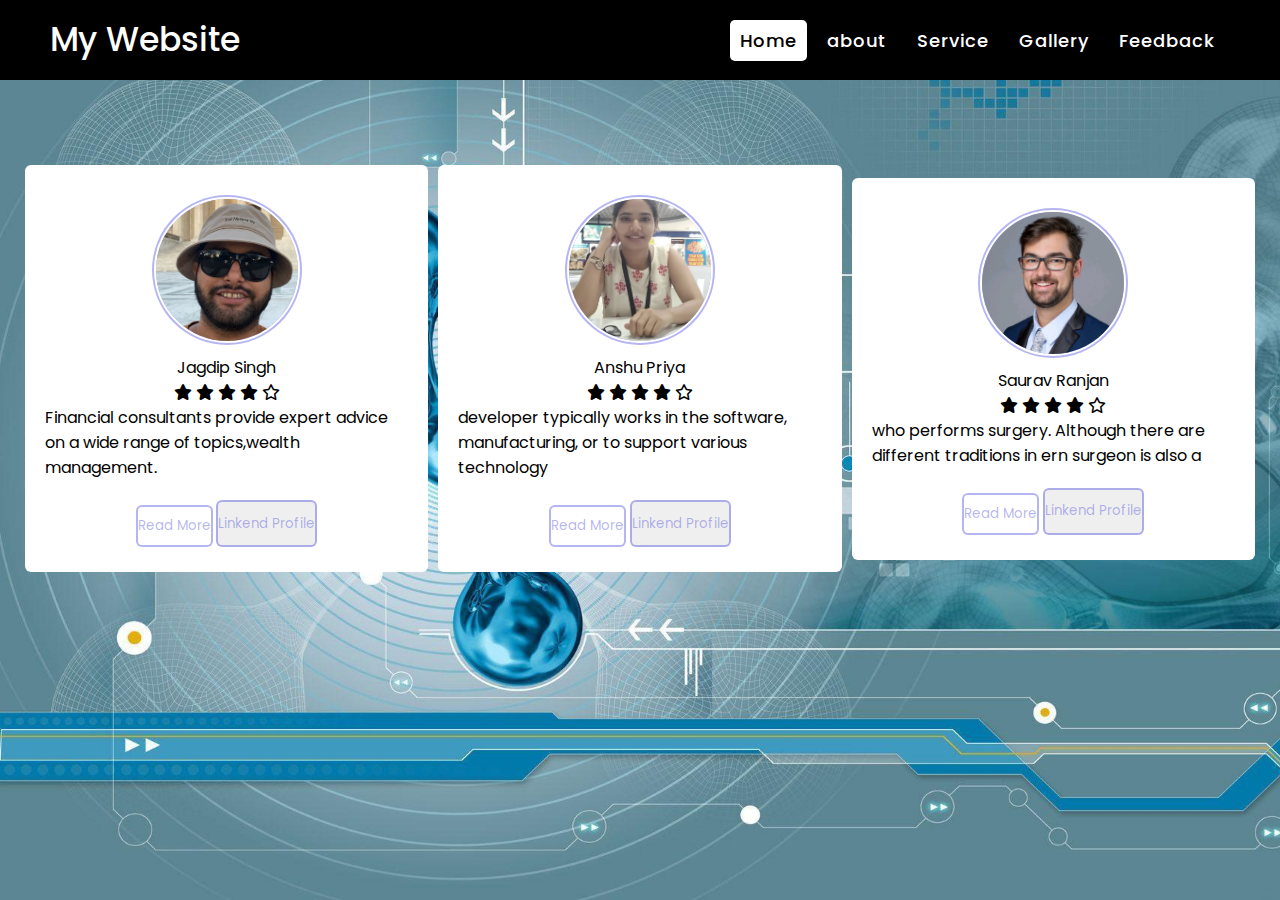
<file: index.html>
<!DOCTYPE html>
<html lang="en">

<head>
    <meta charset="UTF-8" />
    <meta http-equiv="X-UA-Compatible" content="IE=edge">
    <meta name="viewport" content="width=device-width, initial-scale=1">
    <title>Responsive Navigation menu</title>
    <link rel="stylesheet" href="style/responsivemenubar.css">
    <!-- Boxicons CSS -->
    <link rel="stylesheet" href="https://cdnjs.cloudflare.com/ajax/libs/font-awesome/6.5.1/css/all.min.css">
</head>
<body>
    <nav>
        <div class="logo">My Website</div>
        <input type="checkbox" id="click">
        <label for="click" class="menu-button">
            <i class="fa-solid fa-bars"></i>
        </label>
        <ul>
            <li><a href="#" class="active">Home</a></li>  
            <li><a href="#">about</a></li>  
            <li><a href="#">Service</a></li>  
            <li><a href="#">Gallery</a></li>
            <li><a href="#">Feedback</a></li>            
          </ul>
        </nav>


        <div class="container">
           <div class="box">
            <div class="image">
                <img src="image/jagi.png" alt="">
            </div>
            <div class="name">Jagdip Singh</div>
            <div class="rating">
                <i class="fa-solid fa-star"></i>
                <i class="fa-solid fa-star"></i>
                <i class="fa-solid fa-star"></i>
                <i class="fa-solid fa-star"></i>
                <i class="fa-regular fa-star"></i>
            </div>
            <p>Financial consultants provide expert advice on a wide range
             of topics,wealth management.</p>
            <div class="btns">
                <button>Read More</button>
                <button>Linkend Profile</button>
            </div>
           </div>
           <!-- second -->
           <div class="box">
            <div class="image">
                <img src="image/profilePic.png" alt="">
            </div>
            <div class="name">Anshu Priya</div>
            <div class="rating">
                <i class="fa-solid fa-star"></i>
                <i class="fa-solid fa-star"></i>
                <i class="fa-solid fa-star"></i>
                <i class="fa-solid fa-star"></i>
                <i class="fa-regular fa-star"></i>
            </div>
            <p>developer typically works in the software,
                 manufacturing, or to support various technology</p>
            <div class="btns">
                <button>Read More</button>
                <button>Linkend Profile</button>               
            </div>
           </div>
           <!-- third -->
           <div class="box">
            <div class="image">
                <img src="image/profileCart.jpg" alt="">
            </div>
            <div class="name">Saurav Ranjan</div>
            <div class="rating">
                <i class="fa-solid fa-star"></i>
                <i class="fa-solid fa-star"></i>
                <i class="fa-solid fa-star"></i>
                <i class="fa-solid fa-star"></i>
                <i class="fa-regular fa-star"></i>
            </div>
            <p> who performs surgery. Although there are different traditions
                 in ern surgeon is also a 
                  </p>
            <div class="btns">
                <button>Read More</button>
                <button>Linkend Profile</button>
            </div>
           </div>

        </div>

</body>
</html>
</file>
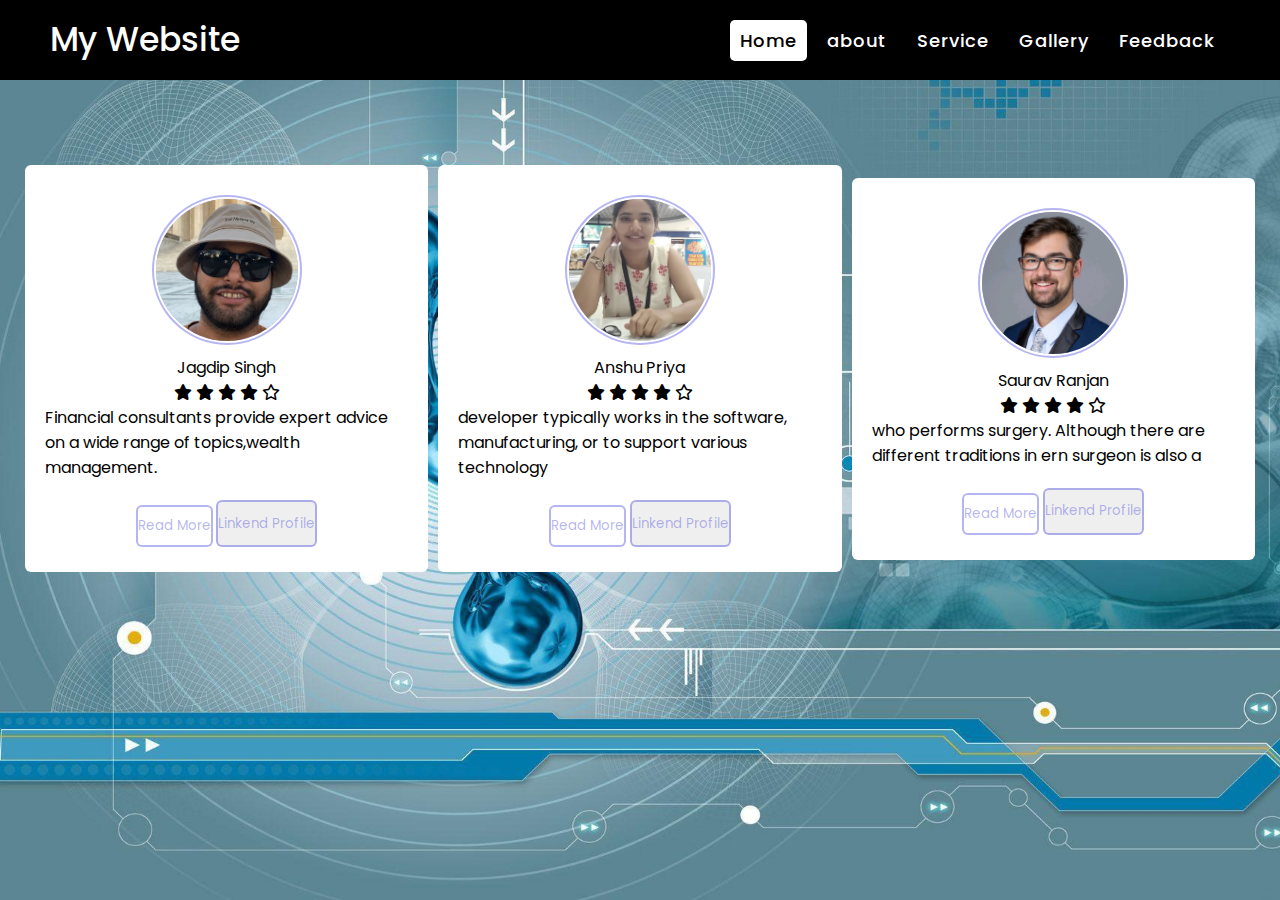
<file: responsivemenubar.html>
<!DOCTYPE html>
<html lang="en">

<head>
    <meta charset="UTF-8" />
    <meta http-equiv="X-UA-Compatible" content="IE=edge">
    <meta name="viewport" content="width=device-width, initial-scale=1">
    <title>Responsive Navigation menu</title>
    <link rel="stylesheet" href="style/responsivemenubar.css">
    <!-- Boxicons CSS -->
    <link rel="stylesheet" href="https://cdnjs.cloudflare.com/ajax/libs/font-awesome/6.5.1/css/all.min.css">
</head>
<body>
    <nav>
        <div class="logo">My Website</div>
        <input type="checkbox" id="click">
        <label for="click" class="menu-button">
            <i class="fa-solid fa-bars"></i>
        </label>
        <ul>
            <li><a href="#" class="active">Home</a></li>  
            <li><a href="#">about</a></li>  
            <li><a href="#">Service</a></li>  
            <li><a href="#">Gallery</a></li>
            <li><a href="#">Feedback</a></li>            
          </ul>
        </nav>


        <div class="container">
           <div class="box">
            <div class="image">
                <img src="image/jagi.png" alt="">
            </div>
            <div class="name">Jagdip Singh</div>
            <div class="rating">
                <i class="fa-solid fa-star"></i>
                <i class="fa-solid fa-star"></i>
                <i class="fa-solid fa-star"></i>
                <i class="fa-solid fa-star"></i>
                <i class="fa-regular fa-star"></i>
            </div>
            <p>Financial consultants provide expert advice on a wide range
             of topics,wealth management.</p>
            <div class="btns">
                <button>Read More</button>
                <button>Linkend Profile</button>
            </div>
           </div>
           <!-- second -->
           <div class="box">
            <div class="image">
                <img src="image/profilePic.png" alt="">
            </div>
            <div class="name">Anshu Priya</div>
            <div class="rating">
                <i class="fa-solid fa-star"></i>
                <i class="fa-solid fa-star"></i>
                <i class="fa-solid fa-star"></i>
                <i class="fa-solid fa-star"></i>
                <i class="fa-regular fa-star"></i>
            </div>
            <p>developer typically works in the software,
                 manufacturing, or to support various technology</p>
            <div class="btns">
                <button>Read More</button>
                <button>Linkend Profile</button>               
            </div>
           </div>
           <!-- third -->
           <div class="box">
            <div class="image">
                <img src="image/profileCart.jpg" alt="">
            </div>
            <div class="name">Saurav Ranjan</div>
            <div class="rating">
                <i class="fa-solid fa-star"></i>
                <i class="fa-solid fa-star"></i>
                <i class="fa-solid fa-star"></i>
                <i class="fa-solid fa-star"></i>
                <i class="fa-regular fa-star"></i>
            </div>
            <p> who performs surgery. Although there are different traditions
                 in ern surgeon is also a 
                  </p>
            <div class="btns">
                <button>Read More</button>
                <button>Linkend Profile</button>
            </div>
           </div>

        </div>

</body>
</html>
</file>
<file: style/responsivemenubar.css>
@import url('https://fonts.googleapis.com/css2?family=Poppins:ital,wght@0,300;0,400;0,500;1,600&family=Roboto:wght@400;500;700&display=swap');

* {
    font-family: 'Poppins', sans-serif;
    box-sizing: border-box;
    padding: 0;
    margin: 0;
}

body {
    background-image:url('../image/tech-background.jpg');
    background-attachment:fixed;
    background-repeat: no-repeat;
    background-size: cover;
    min-height: 100vh;
    width: 100%;
    /* background-color: aqua; */
    /* display: flex;
    align-items: center;
    justify-content: center; */
}

nav {
    height: 80px;
    background-color: black;
    display: flex;
    justify-content: space-between;
    align-items: center;
    /* padding top is 0 right is 50px botton is 0 and right is 100px */
    padding: 0 50px 0 50px;
}

nav .logo {
    font-family: Poppins;
    font-weight: 500;
    color: white;
    font-size: 33px;
}

nav ul {
    display: flex;
    /* dot removable css */
    list-style: none;
}

nav ul li a {
    color: white;
    /* underline removal css */
    text-decoration: none;
    font-size: 18px;
    font-weight: 500;
    letter-spacing: 1px;
    padding: 8px 10px;
    border-radius: 5px;
    transition: all 0.3s ease;
}

nav ul li a:hover,
nav ul li a.active {
    background-color: white;
    color: black;
}

nav ul li {
    /* margin top and botton will be 0 and left and right will be 5px */
    margin: 0 5px;
}

nav .menu-button i {
    color: white;
    font-size: 22px;
    cursor: pointer;
    display: none;
}

#click {
    display: none;
}


.container{
    /* max-width: 1100px; */
    width: 100%;
    display: flex;
    align-items: center;
    justify-content: space-between;
    padding: 20px;
    margin: 60px 0;
    /* top: 0;
    left: 0;
    right: 0;
    bottom: 0; */
}
.container .box {
    width: calc(35% - 10px);
    /* height: 100%; */
    background-color: #fff;
    display: flex;
    flex-direction: column;
    align-items: center;
    justify-content: center;
    padding: 20px 20px;
    /* padding: 80px 0px 60px 0px; */
    border-radius: 6px;
    margin: 5px;
}
.box .image {
    margin: 10px 0;
    height: 150px;
    width: 150px;
    /* margin: 10px 0; */
    background-color: rgba(86, 86, 222, 0.436);
    border-radius: 50%;
    padding: 2px;
}
.box .image img{
    height: 100%;
    width: 100%;
    border-radius: 50%;
    object-fit: cover;
    border: 2px solid #fff;
}
.btns {
    margin-top: 20px;
    margin-bottom: 5px;
    width: 50%;
    display: flex;
    justify-content: space-between;
    left: 10px;
    right: 10px;
}
.btns button{
    /* background-color: rgba(86, 86, 222, 0.436); */
    outline: none;
    padding: 9px 0px;
    border-radius: 6px;
    border: 2px solid rgba(86, 86, 222, 0.436);
    color: rgba(86, 86, 222, 0.436);
}
.btns button:first-child{
    background-color: #fff;
    margin-top: 5px;
}
@media (max-width: 940px) {

    #click:checked ~ .menu-button i:before {
        content: "\f00d";
    }
    nav ul {
        position: fixed;
        top: 80px;
        left: -100%;
        height: 100vh;
        width: 80%;
        background-color: rgba(63, 60, 60, 0.165);
        backdrop-filter: blur(10px);
        display: block;
        text-align: center;
        transition: all 0.3s ease;
        /* align-items: center;
        justify-content: center; */
    }

    #click:checked~ul {
        left: 0%;
    }

    nav ul li a {
        color: black;
        /* underline removal css */
        /* text-decoration: none;
        font-size: 18px;
        font-weight: 500;
        letter-spacing: 1px;
        padding: 8px 10px;
        border-radius: 5px;
        transition: all 0.3s ease; */
    }

    nav ul li {
        margin: 40px 0;
    }

    nav ul li a:hover,
    nav ul li a.active {
        color: cyan;
        /* background: none; */
    }

    nav .menu-button i {
        display: block;
    }

    .container{
        
        width: 100%;
        display: block;
        align-items: center;
        justify-content: space-between;
        padding: 20px;
        margin: 5px 0;       
    }
    .container .box {
        width: 100%;       
        background-color: #fff;
        display: flex;
        flex-direction: column;
        align-items: center;
        justify-content: center;       
        border-radius: 6px;
       
    }


}
</file>
